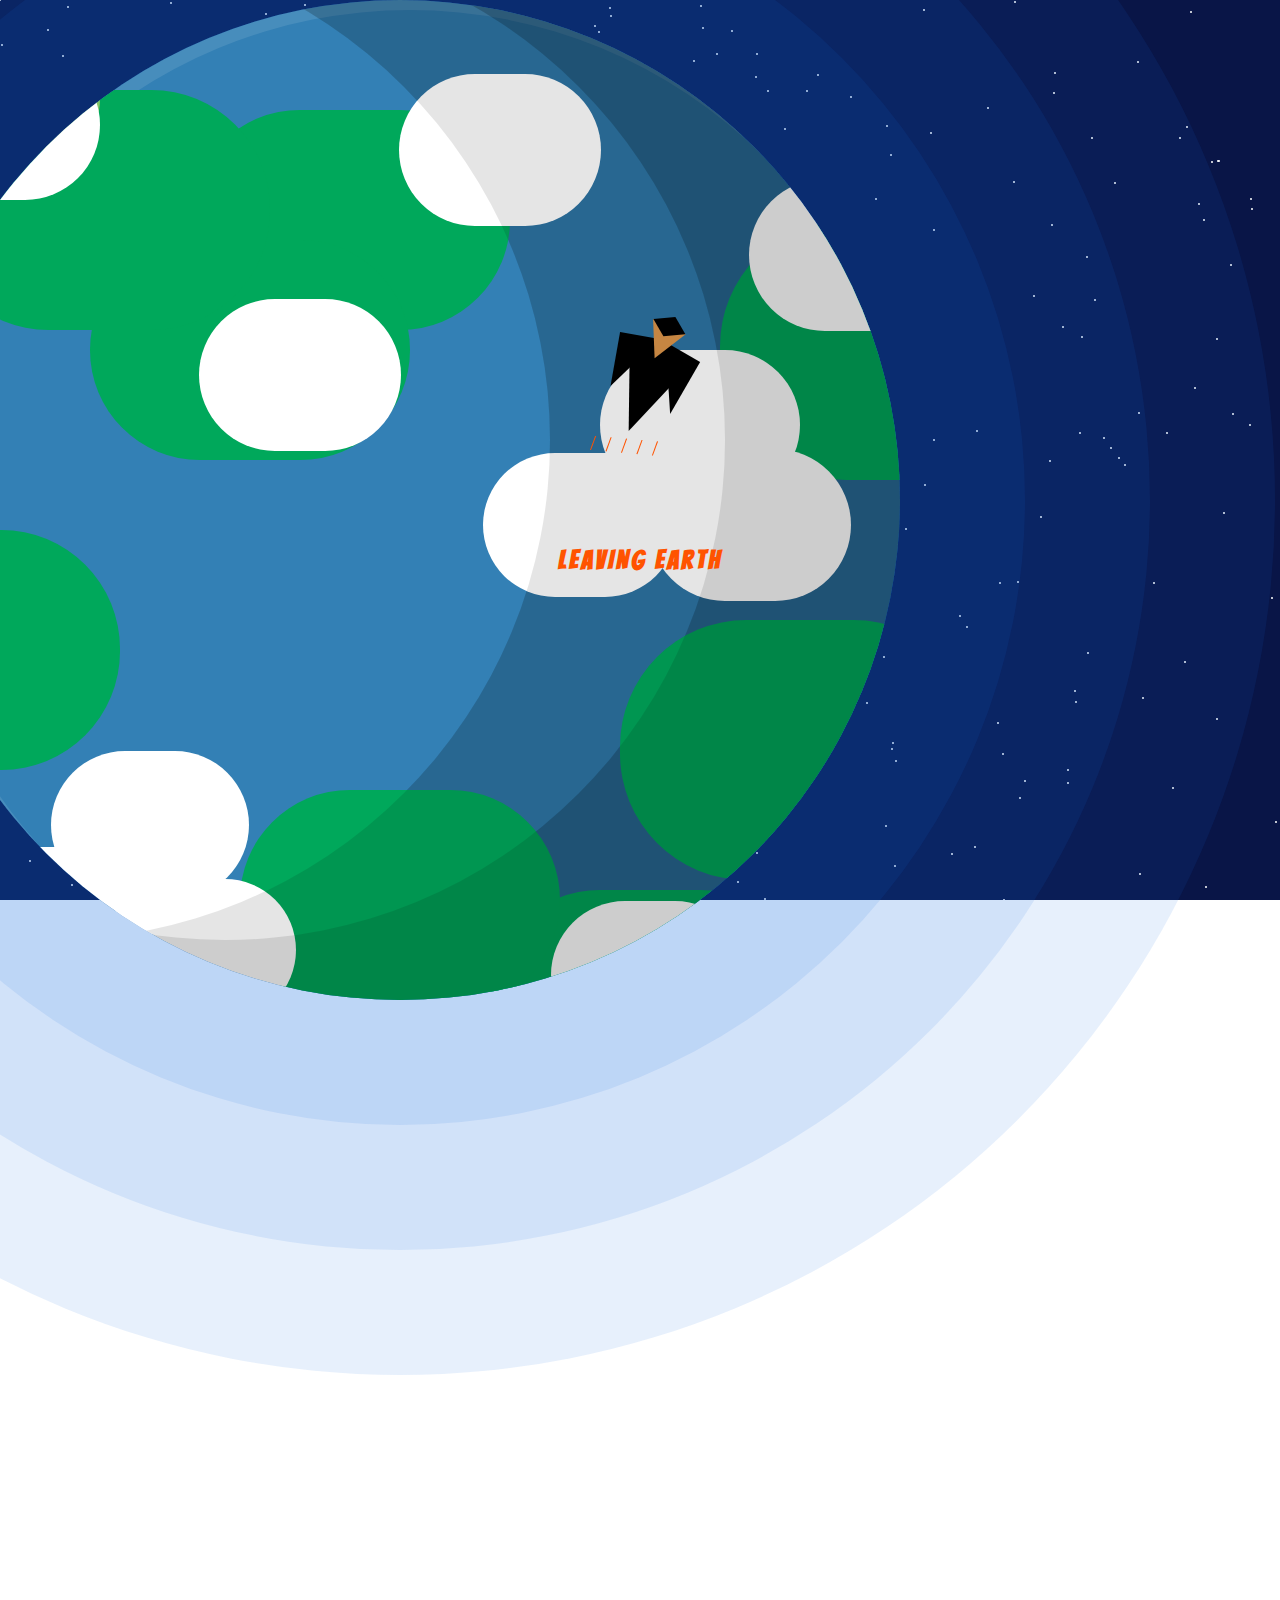
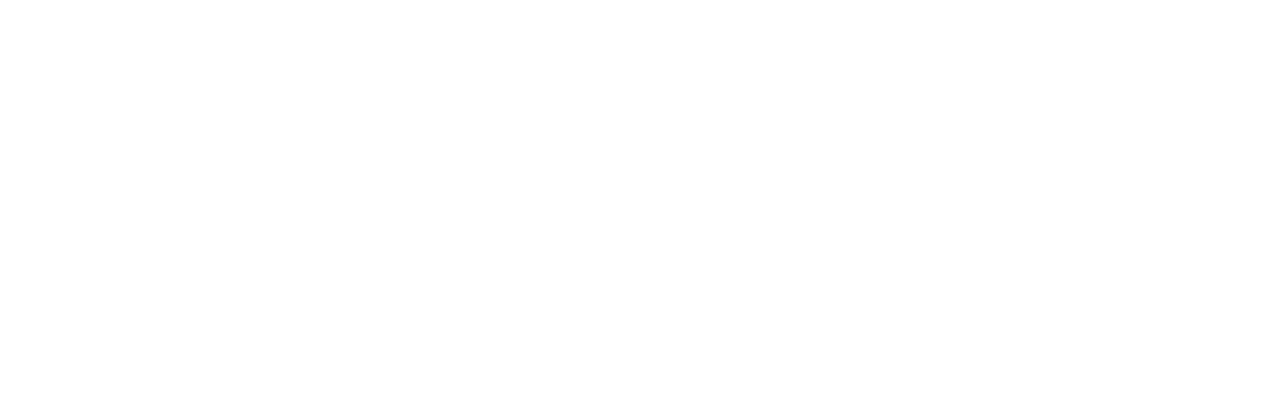
<file: markup.html>
<!DOCTYPE html>
<html>
    <head>
        <title>Your friendly neighbourhood geek, Aayush Khanna</title>
        <meta charset="utf-8">
        <meta http-equiv="X-UA-Compatible" content="IE=edge,chrome=1">
        <meta name="viewport" content="width=device-width, initial-scale=1">
        <link rel="stylesheet" type="text/css" href="./styles/loader-styles.css">
    </head>
    <body>
        <div class="loader">
            <div class="superhero">
                <div class="lines">
                    <div></div>
                    <div></div>
                    <div></div>
                    <div></div>
                    <div></div>
                </div>
                <div class="base">
                    <span></span>
                    <div class="head"></div>
                </div>
            </div>
            <div class="earth">
                <div class="earth-shadow"></div>
            </div>
            <div class="stars"></div>
            <div class="stars-2"></div>
            <h1></h1>
        </div>
    </body>
    <script src="./functionality/animation-scripts.js"></script>
</html>
</file>
<file: styles/loader-styles.css>
@import url(https://fonts.googleapis.com/css?family=Bangers);

body {
    overflow: hidden;
    margin: 0;
    padding: 0;
}

body .loader {
    background-color: rgb(9, 21, 71);
    width: 100vw;
    height: 100vh;
    margin: 0;
    padding: 0;
}

h1 {
    white-space: nowrap;
    position: absolute;
    font-family: 'Bangers';
    font-weight: 600;
    font-size: 26px;
    letter-spacing: 3px;
    text-transform: uppercase;
    z-index: 2;
    left: 50%;
    top: 60%;
    transform: translateX(-50%) translateY(-40%);
    color: #FF5300;
}

h1:before{
    content: 'Leaving Earth';
    font-size: 100%;
    animation-name: header;
    animation-duration: 20s;
    animation-delay: 2s;
    animation-fill-mode: forwards;
    animation-iteration-count: 1;
}

.superhero {
    position: absolute;
    top: 50%;
    margin-left: -50px;
    left: 50%;
    z-index: 2;
}

.vibrate {
    animation: vibrate 0.4s linear infinite;
}

.base span {
    position: absolute;
    height: 0;
    width: 0;
    border-right: 40px solid transparent;
    border-left: 0px solid transparent;
    border-top: 55px solid black;
    transform: rotate(10deg);
    right: -65px;
    top: -115px;
}

.base span:before {
    content: "";
    position: absolute;
    height: 0;
    width: 0;
    border-right: 0px solid transparent;
    border-left: 40px solid transparent;
    border-top: 60px solid black;
    transform: rotate(20deg);
    right: -75px;
    top: -48px;
}

.base span:after {
    content: "";
    position: absolute;
    height: 0;
    width: 0;
    border-right: 35px solid transparent;
    border-left: 35px solid transparent;
    border-top: 90px solid black;
    transform: rotate(12deg);
    right: -70px;
    top: -48px;
}

.lines {
    display: block;
    transform: rotate(-70deg) skewX(15deg);
}

.superhero > div.lines > div:nth-child(1),
.superhero > div.lines > div:nth-child(2),
.superhero > div.lines > div:nth-child(3),
.superhero > div.lines > div:nth-child(4),
.superhero > div.lines > div:nth-child(5) {
    width: 15px;
    height: 1px;
    top: 30px;
    background: #FF5300;
    position: absolute;
    animation: line1 .2s linear infinite;
}

.superhero > div.lines > div:nth-child(2) {
    top: 0px;
    animation: line2 .2s linear infinite;
    animation-delay: -1s;
}

.superhero > div.lines > div:nth-child(3) {
    top: 60px;
    animation: line3 .2s linear infinite;
    animation-delay: -0.5s;
}

.superhero > div.lines > div:nth-child(4) {
    top: 45px;
    animation: line4 .2s linear infinite;
    animation-delay: -0.75s;
}

.superhero > div.lines > div:nth-child(5) {
    top: 15px;
    animation: line5 .2s linear infinite;
    animation-delay: -0.25s;
}

.head {
    position: absolute;
    height: 0;
    width: 0;
    border-right: 18px solid transparent;
    border-left: 18px solid transparent;
    border-top: 35px solid #C68642;
    transform: rotate(25deg);
    right: -90px;
    top: -125px;
}
  
.head:after {
    content: "";
    position: absolute;
    height: 20px;
    width: 20px;
    background: black;
    transform: rotate(-55deg) skewY(25deg); 
    right: -10px;
    top: -45px;
}

.earth {
    position: absolute;
    overflow: hidden;
    margin-left: -100px;
    z-index: 1;
    height: 1000px;
    width: 1000px;
    background-color: #3380B5;
    border-radius: 50%;
    animation: earth 15s linear 1;
    animation-fill-mode: forwards;
    box-shadow: inset -175px -60px rgba(0,0,0,0.1), inset -350px -60px rgba(0,0,0,0.1), inset 10px 10px 0 0 rgba(255,255,255,0.1), 0 0 0 125px rgba(20, 106, 221, 0.1), 0 0 0 250px rgba(20, 106, 221, 0.1), 0 0 0 375px rgba(20, 106, 221, 0.1);
}


.earth:before {
    content: "";
    position: absolute;
    background: #85C567;
    height: 100px;
    width: 200px;
    left: 0;
    top: 50px;
    display: block;
    border-radius: 85px;
    animation: earthRotation linear 15s 1;
    animation-fill-mode: forwards;
    /* box-shadow: -50px 550px 0 70px #85C567, 100px 110px 0 70px #85C567, 400px 350px 0 60px #85C567, 350px 800px 0 60px #85C567, 400px 800px 0 60px #85C567, 800px 650px 0 80px #85C567, 900px 150px 0 80px #85C567, 1250px 0px 0 80px #85C567, 1200px 700px 0 80px #85C567; */
    box-shadow: -50px 550px 0 70px #00A85B, 100px 110px 0 70px #00A85B, 250px 250px 0 60px #00A85B, 350px 120px 0 60px #00A85B, 400px 800px 0 60px #00A85B, 650px 900px 0 60px #00A85B, 800px 650px 0 80px #00A85B, 900px 250px 0 80px #00A85B, 1250px 0px 0 80px #00A85B, 1250px 700px 0 80px #00A85B;
}

.earth .earth-shadow {
    height: 100%;
    width: 100%;
    border-radius: 50%;
    position: absolute;
    background-color: transparent;
    z-index: 4;
    box-shadow: inset -175px -60px rgba(0,0,0,0.1), inset -350px -60px rgba(0,0,0,0.1), 0 0 0 125px rgba(20, 106, 221, 0.1), 0 0 0 250px rgba(20, 106, 221, 0.1), 0 0 0 375px rgba(20, 106, 221, 0.1);
}
  
.earth:after {
    content: "";
    position: absolute;
    background: white;
    height: 150px;
    width: 200px;
    left: 0px;
    top: 50px;
    display: block;
    border-radius: 100px;
    animation: skyRotation linear 15s infinite;
    box-shadow: 50px 800px 0 3px #FFFFFF, 150px 700px 0 -1px #FFFFFF, 300px 250px 0 1px #FFFFFF, 200px 825px 0 -4px #FFFFFF, 580px 400px 0 -3px #FFFFFF, 650px 850px 0 -1px #FFFFFF, 750px 400px 0 1px #FFFFFF, 850px 130px 0 1px #FFFFFF, 700px 300px 0 0 #FFFFFF, 1000px 50px 0 3px #FFFFFF, 500px 25px 0 1px #FFFFFF, 950px 1000px 0 2px #FFFFFF, 1200px 700px 0 0 #FFFFFF, 1300px 750px 0 0 #FFFFFF, 1350px 850px 0 0 #FFFFFF;
}

.stars {
    height: 2px;
    width: 2px;
    border-radius: 50%;
    background-color: white;
    transform: translate(-50%, -50%);
    z-index: 0;
    box-shadow: 521px 1128px #FFF , 145px 349px #FFF , 1988px 444px #FFF , 959px 1742px #FFF , 475px 105px #FFF , 1319px 135px #FFF , 1843px 1951px #FFF , 350px 712px #FFF , 504px 565px #FFF , 576px 624px #FFF , 1377px 921px #FFF , 258px 1058px #FFF , 1314px 582px #FFF , 1545px 1518px #FFF , 998px 1048px #FFF , 1111px 448px #FFF , 1472px 626px #FFF , 53px 1181px #FFF , 22px 530px #FFF , 857px 1316px #FFF , 368px 535px #FFF , 255px 1476px #FFF , 1653px 1746px #FFF , 660px 1915px #FFF , 876px 199px #FFF , 85px 679px #FFF , 500px 696px #FFF , 48px 1081px #FFF , 1809px 1024px #FFF , 1706px 1467px #FFF , 1322px 1750px #FFF , 485px 77px #FFF , 465px 512px #FFF , 986px 1077px #FFF , 506px 404px #FFF , 197px 604px #FFF , 1000px 1803px #FFF , 1465px 511px #FFF , 1988px 43px #FFF , 646px 585px #FFF , 327px 822px #FFF , 488px 1714px #FFF , 407px 208px #FFF , 1004px 900px #FFF , 298px 466px #FFF , 1251px 199px #FFF , 490px 289px #FFF , 476px 1202px #FFF , 967px 627px #FFF , 17px 1441px #FFF , 770px 364px #FFF , 1180px 138px #FFF , 76px 1299px #FFF , 1381px 460px #FFF , 977px 431px #FFF , 1173px 788px #FFF , 430px 1447px #FFF , 1027px 1886px #FFF , 77px 774px #FFF , 771px 1322px #FFF , 1065px 1813px #FFF , 622px 1425px #FFF , 1344px 1548px #FFF , 229px 818px #FFF , 548px 1164px #FFF , 337px 1855px #FFF , 557px 1939px #FFF , 675px 925px #FFF , 1951px 1945px #FFF , 630px 380px #FFF , 544px 1016px #FFF , 1859px 11px #FFF , 1646px 1421px #FFF , 1080px 433px #FFF , 740px 1295px #FFF , 1414px 173px #FFF , 264px 822px #FFF , 501px 1758px #FFF , 1500px 772px #FFF , 939px 1346px #FFF , 504px 112px #FFF , 29px 1576px #FFF , 1025px 781px #FFF , 1343px 1157px #FFF , 1440px 99px #FFF , 1663px 1766px #FFF , 169px 1335px #FFF , 1388px 1808px #FFF , 372px 514px #FFF , 1475px 295px #FFF , 897px 1677px #FFF , 465px 490px #FFF , 1413px 771px #FFF , 682px 293px #FFF , 476px 717px #FFF , 732px 31px #FFF , 1823px 1445px #FFF , 1729px 625px #FFF , 1680px 1298px #FFF , 1168px 1567px #FFF , 1810px 1783px #FFF , 978px 1869px #FFF , 1201px 1382px #FFF , 715px 581px #FFF , 1053px 1623px #FFF , 895px 866px #FFF , 790px 1021px #FFF , 1932px 720px #FFF , 1882px 755px #FFF , 1962px 957px #FFF , 1140px 874px #FFF , 884px 657px #FFF , 737px 1333px #FFF , 1802px 162px #FFF , 1861px 12px #FFF , 680px 1675px #FFF , 751px 661px #FFF , 295px 429px #FFF , 1553px 25px #FFF , 1445px 461px #FFF , 216px 1986px #FFF , 159px 1785px #FFF , 1052px 225px #FFF , 1254px 1981px #FFF , 389px 63px #FFF , 1768px 1135px #FFF , 410px 257px #FFF , 998px 723px #FFF , 639px 1041px #FFF , 1436px 1843px #FFF , 1637px 1778px #FFF , 889px 1835px #FFF , 1768px 232px #FFF , 738px 264px #FFF , 659px 1222px #FFF , 1458px 128px #FFF , 500px 895px #FFF , 1286px 114px #FFF , 1960px 1375px #FFF , 696px 1835px #FFF , 960px 616px #FFF , 200px 1106px #FFF , 1702px 1434px #FFF , 1845px 743px #FFF , 1382px 1760px #FFF , 1876px 1324px #FFF , 250px 138px #FFF , 20px 1053px #FFF , 1070px 1053px #FFF , 316px 1546px #FFF , 1636px 1936px #FFF , 190px 771px #FFF , 1440px 798px #FFF , 625px 595px #FFF , 1087px 1041px #FFF , 1874px 1305px #FFF , 1138px 62px #FFF , 1140px 1537px #FFF , 714px 1932px #FFF , 304px 1168px #FFF , 773px 1421px #FFF , 1277px 1395px #FFF , 1412px 1104px #FFF , 1206px 1266px #FFF , 1385px 723px #FFF , 107px 1621px #FFF , 1303px 1915px #FFF , 501px 1674px #FFF , 1427px 554px #FFF , 1164px 1456px #FFF , 1975px 399px #FFF , 1817px 836px #FFF , 204px 1399px #FFF , 1972px 330px #FFF , 1408px 308px #FFF , 896px 761px #FFF , 1154px 583px #FFF , 107px 1601px #FFF , 602px 1520px #FFF , 1915px 1901px #FFF , 71px 152px #FFF , 599px 32px #FFF , 455px 1330px #FFF , 1368px 714px #FFF , 231px 1824px #FFF , 237px 1156px #FFF , 1875px 622px #FFF , 1534px 757px #FFF , 309px 238px #FFF , 1188px 1184px #FFF , 893px 743px #FFF , 415px 1467px #FFF , 143px 365px #FFF , 1720px 208px #FFF , 685px 1361px #FFF , 622px 910px #FFF , 604px 350px #FFF , 666px 397px #FFF , 1634px 1016px #FFF , 305px 509px #FFF , 1276px 822px #FFF , 1424px 613px #FFF , 1295px 1161px #FFF , 1835px 162px #FFF , 1566px 1256px #FFF , 891px 155px #FFF , 765px 899px #FFF , 1623px 277px #FFF , 1294px 1445px #FFF , 1375px 886px #FFF , 26px 526px #FFF , 1421px 290px #FFF , 746px 307px #FFF , 1617px 821px #FFF , 1072px 1659px #FFF , 595px 26px #FFF , 1376px 1814px #FFF , 1438px 511px #FFF , 213px 1919px #FFF , 126px 1877px #FFF , 1814px 482px #FFF , 1657px 1372px #FFF , 531px 774px #FFF , 82px 971px #FFF , 1846px 1591px #FFF , 516px 1403px #FFF , 1589px 1487px #FFF , 1707px 969px #FFF , 565px 722px #FFF , 102px 1449px #FFF , 1855px 1510px #FFF , 314px 1214px #FFF , 1552px 1967px #FFF , 952px 854px #FFF , 790px 1761px #FFF , 252px 1645px #FFF , 757px 1966px #FFF , 925px 485px #FFF , 1068px 770px #FFF , 554px 1571px #FFF , 574px 671px #FFF , 740px 173px #FFF , 438px 355px #FFF , 1235px 1757px #FFF , 803px 1055px #FFF , 937px 1310px #FFF , 1802px 1170px #FFF , 1641px 1684px #FFF , 177px 1765px #FFF , 440px 482px #FFF , 378px 413px #FFF , 528px 598px #FFF , 1393px 934px #FFF , 675px 1586px #FFF , 1957px 1043px #FFF , 90px 453px #FFF , 1817px 1251px #FFF , 515px 1362px #FFF , 1700px 77px #FFF , 592px 1541px #FFF , 1747px 1509px #FFF , 738px 547px #FFF , 968px 1414px #FFF , 350px 1112px #FFF , 764px 1644px #FFF , 611px 16px #FFF , 867px 703px #FFF , 1885px 891px #FFF , 624px 1148px #FFF , 571px 1477px #FFF , 343px 894px #FFF , 1688px 110px #FFF , 757px 853px #FFF , 310px 1893px #FFF , 1185px 1508px #FFF , 1791px 555px #FFF , 361px 1931px #FFF , 454px 46px #FFF , 309px 800px #FFF , 210px 1669px #FFF , 1546px 36px #FFF , 1041px 517px #FFF , 772px 809px #FFF , 1740px 664px #FFF , 1897px 370px #FFF , 1687px 1939px #FFF , 785px 129px #FFF , 224px 278px #FFF , 659px 1521px #FFF , 643px 534px #FFF , 232px 549px #FFF , 761px 300px #FFF , 1843px 1658px #FFF , 1446px 1855px #FFF , 1475px 369px #FFF , 530px 1425px #FFF , 1272px 598px #FFF , 1468px 1920px #FFF , 1785px 1906px #FFF , 1798px 1750px #FFF , 1095px 300px #FFF , 1512px 544px #FFF , 1799px 866px #FFF , 1054px 93px #FFF , 1296px 458px #FFF , 683px 434px #FFF , 20px 1018px #FFF , 1105px 1465px #FFF , 738px 759px #FFF , 1429px 823px #FFF , 1674px 1077px #FFF , 68px 7px #FFF , 1669px 1962px #FFF , 1014px 182px #FFF , 15px 202px #FFF , 1605px 927px #FFF , 1589px 539px #FFF , 823px 253px #FFF , 1010px 1692px #FFF , 258px 813px #FFF , 434px 1630px #FFF , 960px 1713px #FFF , 631px 1600px #FFF , 1763px 298px #FFF , 1015px 2px #FFF , 819px 987px #FFF , 1185px 662px #FFF , 640px 110px #FFF , 1599px 781px #FFF , 162px 147px #FFF , 1912px 69px #FFF , 1164px 1692px #FFF , 1445px 706px #FFF , 1604px 311px #FFF , 1373px 780px #FFF , 1930px 669px #FFF , 1880px 285px #FFF , 563px 182px #FFF , 1104px 438px #FFF , 1425px 1524px #FFF , 1271px 1915px #FFF , 1954px 870px #FFF , 265px 646px #FFF , 640px 1526px #FFF , 1622px 847px #FFF , 1522px 1328px #FFF , 377px 913px #FFF , 1766px 1433px #FFF , 1132px 1007px #FFF , 1310px 192px #FFF , 53px 1819px #FFF , 1357px 1356px #FFF , 1119px 458px #FFF , 111px 1348px #FFF , 158px 1991px #FFF , 1304px 197px #FFF , 1475px 1938px #FFF , 811px 440px #FFF , 103px 1572px #FFF , 412px 1856px #FFF , 757px 54px #FFF , 1221px 1952px #FFF , 887px 126px #FFF , 90px 1122px #FFF , 1609px 623px #FFF , 768px 91px #FFF , 63px 56px #FFF , 770px 190px #FFF , 975px 1633px #FFF , 1441px 1069px #FFF , 1561px 1323px #FFF , 1494px 401px #FFF , 1989px 1785px #FFF , 264px 1319px #FFF , 633px 1936px #FFF , 1668px 30px #FFF , 1119px 1562px #FFF , 858px 324px #FFF , 19px 1436px #FFF , 1452px 1818px #FFF , 937px 1492px #FFF , 511px 1268px #FFF , 329px 1750px #FFF , 1835px 1332px #FFF , 1274px 1917px #FFF , 1187px 127px #FFF , 462px 1038px #FFF , 1048px 1852px #FFF , 1610px 1873px #FFF , 1282px 1888px #FFF , 1676px 679px #FFF , 1167px 433px #FFF , 227px 1831px #FFF , 1765px 236px #FFF , 1696px 1710px #FFF , 1463px 767px #FFF , 1176px 1377px #FFF , 1149px 1817px #FFF , 683px 822px #FFF , 6px 689px #FFF , 133px 1523px #FFF , 1133px 1803px #FFF , 670px 1564px #FFF , 466px 95px #FFF , 61px 591px #FFF , 1676px 1135px #FFF , 755px 1485px #FFF , 758px 409px #FFF , 1515px 1947px #FFF , 215px 1554px #FFF , 567px 1766px #FFF , 1548px 779px #FFF , 790px 1163px #FFF , 523px 1227px #FFF , 698px 1959px #FFF , 1694px 415px #FFF , 1733px 1107px #FFF , 1769px 479px #FFF , 350px 1502px #FFF , 1548px 326px #FFF , 1860px 360px #FFF , 468px 1274px #FFF , 883px 1994px #FFF , 398px 1532px #FFF , 1884px 1897px #FFF , 30px 861px #FFF , 1393px 247px #FFF , 1103px 1693px #FFF , 373px 206px #FFF , 1233px 414px #FFF , 1517px 1225px #FFF , 1189px 1189px #FFF , 1372px 539px #FFF , 171px 3px #FFF , 1661px 957px #FFF , 1615px 617px #FFF , 439px 1214px #FFF , 860px 1817px #FFF , 774px 820px #FFF , 908px 1839px #FFF , 658px 853px #FFF , 1231px 265px #FFF , 1662px 65px #FFF , 1211px 1897px #FFF , 1984px 191px #FFF , 1606px 451px #FFF , 1913px 1007px #FFF , 172px 1596px #FFF , 1308px 1247px #FFF , 1966px 1815px #FFF , 1685px 722px #FFF , 1717px 112px #FFF , 364px 1131px #FFF , 1914px 1685px #FFF , 422px 489px #FFF , 1392px 967px #FFF , 534px 1952px #FFF , 1489px 1066px #FFF , 1170px 1262px #FFF , 498px 145px #FFF , 495px 164px #FFF , 314px 1704px #FFF , 1678px 366px #FFF , 620px 608px #FFF , 473px 198px #FFF , 701px 6px #FFF , 1551px 1972px #FFF , 736px 1188px #FFF , 1125px 465px #FFF , 1833px 1291px #FFF , 1235px 1922px #FFF , 82px 837px #FFF , 717px 54px #FFF , 1050px 461px #FFF , 1343px 40px #FFF , 1343px 637px #FFF , 118px 1576px #FFF , 402px 1552px #FFF , 1237px 1390px #FFF , 703px 28px #FFF , 1444px 1968px #FFF , 214px 1423px #FFF , 1884px 385px #FFF , 1307px 1456px #FFF , 251px 180px #FFF , 830px 252px #FFF , 606px 548px #FFF , 1206px 887px #FFF , 1572px 992px #FFF , 1436px 1241px #FFF , 437px 1402px #FFF , 1578px 1171px #FFF , 450px 668px #FFF , 288px 985px #FFF , 1845px 461px #FFF , 766px 1191px #FFF , 1742px 1516px #FFF , 59px 601px #FFF , 1591px 1956px #FFF , 1818px 540px #FFF , 388px 1481px #FFF , 1399px 1450px #FFF , 244px 1348px #FFF , 1878px 1218px #FFF , 286px 1953px #FFF , 1446px 1599px #FFF , 352px 746px #FFF , 1143px 698px #FFF , 1763px 486px #FFF , 48px 30px #FFF , 1880px 1465px #FFF , 804px 967px #FFF , 312px 483px #FFF , 142px 1916px #FFF , 287px 496px #FFF , 715px 342px #FFF , 1441px 1455px #FFF , 710px 603px #FFF , 1393px 1593px #FFF , 72px 885px #FFF , 1618px 35px #FFF , 1846px 296px #FFF , 499px 96px #FFF , 1630px 1811px #FFF , 279px 1675px #FFF , 305px 1467px #FFF , 589px 1892px #FFF , 266px 14px #FFF , 268px 1012px #FFF , 1106px 1907px #FFF , 1199px 204px #FFF , 343px 1257px #FFF , 1043px 930px #FFF , 1976px 1699px #FFF , 1632px 1799px #FFF , 345px 1293px #FFF , 1899px 642px #FFF , 866px 1468px #FFF , 934px 440px #FFF , 582px 639px #FFF , 1685px 1748px #FFF , 1944px 1956px #FFF , 1765px 881px #FFF , 1378px 1289px #FFF , 1051px 1480px #FFF , 164px 430px #FFF , 124px 980px #FFF , 659px 799px #FFF , 207px 1409px #FFF , 1050px 1618px #FFF , 1636px 368px #FFF , 1398px 21px #FFF , 1663px 1026px #FFF , 19px 1089px #FFF , 1016px 1293px #FFF , 352px 976px #FFF , 277px 849px #FFF , 1897px 833px #FFF , 183px 1198px #FFF , 1455px 1228px #FFF , 1217px 719px #FFF , 1453px 52px #FFF , 1960px 1536px #FFF , 1193px 1023px #FFF , 160px 189px #FFF , 747px 1563px #FFF , 277px 497px #FFF , 946px 1019px #FFF , 1439px 215px #FFF , 190px 1884px #FFF , 1320px 1738px #FFF , 573px 868px #FFF , 897px 544px #FFF , 380px 237px #FFF , 417px 430px #FFF , 1757px 1600px #FFF , 1735px 990px #FFF , 1980px 653px #FFF , 326px 229px #FFF , 1702px 1652px #FFF , 1068px 1626px #FFF , 574px 621px #FFF , 621px 524px #FFF , 1018px 582px #FFF , 1923px 926px #FFF , 458px 533px #FFF , 1055px 1369px #FFF , 21px 1836px #FFF , 988px 108px #FFF , 1756px 665px #FFF , 1070px 1541px #FFF , 1115px 183px #FFF , 771px 1016px #FFF , 694px 61px #FFF , 1743px 1536px #FFF , 1228px 1379px #FFF , 596px 849px #FFF , 633px 1456px #FFF , 1304px 1077px #FFF , 1830px 429px #FFF , 554px 346px #FFF , 1647px 158px #FFF , 1264px 1216px #FFF , 222px 155px #FFF , 776px 477px #FFF , 1520px 1189px #FFF , 418px 1653px #FFF , 851px 97px #FFF , 1733px 1852px #FFF , 668px 330px #FFF , 1489px 159px #FFF , 1157px 1431px #FFF , 1822px 1270px #FFF , 825px 424px #FFF , 1886px 795px #FFF , 1632px 51px #FFF , 671px 1699px #FFF , 8px 1531px #FFF , 1034px 1952px #FFF , 1996px 164px #FFF , 1780px 1096px #FFF , 1097px 1284px #FFF , 1841px 1635px #FFF , 369px 105px #FFF , 1487px 1167px #FFF , 1218px 161px #FFF , 464px 1493px #FFF , 347px 620px #FFF , 475px 1859px #FFF , 729px 628px #FFF , 1932px 1154px #FFF , 683px 1994px #FFF , 176px 828px #FFF , 1212px 162px #FFF , 369px 1219px #FFF , 1917px 815px #FFF , 1786px 769px #FFF , 25px 772px #FFF , 1324px 1691px #FFF , 154px 1324px #FFF , 1090px 1888px #FFF , 231px 1414px #FFF , 939px 1640px #FFF , 2px 45px #FFF , 1376px 1828px #FFF , 1703px 1551px #FFF , 1977px 850px #FFF , 773px 1712px #FFF , 1175px 1330px #FFF , 1291px 407px #FFF , 999px 1714px #FFF , 105px 1589px #FFF , 892px 749px #FFF , 589px 1165px #FFF , 807px 91px #FFF , 857px 1746px #FFF , 1380px 786px #FFF , 1187px 1529px #FFF , 311px 1498px #FFF , 818px 75px #FFF , 1676px 1032px #FFF , 1915px 932px #FFF , 142px 349px #FFF , 1938px 825px #FFF , 974px 1273px #FFF , 1195px 388px #FFF , 756px 77px #FFF , 1023px 1539px #FFF , 1616px 1105px #FFF , 591px 97px #FFF , 597px 1830px #FFF , 924px 10px #FFF , 1575px 613px #FFF , 715px 1154px #FFF , 1943px 599px #FFF , 1678px 732px #FFF , 1000px 1651px #FFF , 422px 927px #FFF , 1483px 1772px #FFF , 490px 1067px #FFF , 1758px 26px #FFF , 909px 1347px #FFF , 347px 1216px #FFF , 568px 118px #FFF , 1224px 513px #FFF , 275px 1287px #FFF , 538px 377px #FFF , 560px 1267px #FFF , 1832px 856px #FFF , 1411px 1292px #FFF , 1357px 655px #FFF , 1833px 1900px #FFF , 664px 1395px #FFF , 170px 1544px #FFF , 1740px 435px #FFF , 510px 1260px #FFF , 744px 441px #FFF , 1829px 1570px #FFF , 264px 1278px #FFF , 928px 992px #FFF;
    animation: animStarOne 20s linear 1;
    animation-fill-mode: forwards;
}

.stars:after {
    content: " ";
    top: 2000px;
    position: absolute;
    height: 2px;
    width: 2px;
    border-radius: 50%;
    background-color: white;
    transform: translate(-50%, -50%);
    z-index: 0;
    box-shadow: 521px 1128px #FFF , 145px 349px #FFF , 1988px 444px #FFF , 959px 1742px #FFF , 475px 105px #FFF , 1319px 135px #FFF , 1843px 1951px #FFF , 350px 712px #FFF , 504px 565px #FFF , 576px 624px #FFF , 1377px 921px #FFF , 258px 1058px #FFF , 1314px 582px #FFF , 1545px 1518px #FFF , 998px 1048px #FFF , 1111px 448px #FFF , 1472px 626px #FFF , 53px 1181px #FFF , 22px 530px #FFF , 857px 1316px #FFF , 368px 535px #FFF , 255px 1476px #FFF , 1653px 1746px #FFF , 660px 1915px #FFF , 876px 199px #FFF , 85px 679px #FFF , 500px 696px #FFF , 48px 1081px #FFF , 1809px 1024px #FFF , 1706px 1467px #FFF , 1322px 1750px #FFF , 485px 77px #FFF , 465px 512px #FFF , 986px 1077px #FFF , 506px 404px #FFF , 197px 604px #FFF , 1000px 1803px #FFF , 1465px 511px #FFF , 1988px 43px #FFF , 646px 585px #FFF , 327px 822px #FFF , 488px 1714px #FFF , 407px 208px #FFF , 1004px 900px #FFF , 298px 466px #FFF , 1251px 199px #FFF , 490px 289px #FFF , 476px 1202px #FFF , 967px 627px #FFF , 17px 1441px #FFF , 770px 364px #FFF , 1180px 138px #FFF , 76px 1299px #FFF , 1381px 460px #FFF , 977px 431px #FFF , 1173px 788px #FFF , 430px 1447px #FFF , 1027px 1886px #FFF , 77px 774px #FFF , 771px 1322px #FFF , 1065px 1813px #FFF , 622px 1425px #FFF , 1344px 1548px #FFF , 229px 818px #FFF , 548px 1164px #FFF , 337px 1855px #FFF , 557px 1939px #FFF , 675px 925px #FFF , 1951px 1945px #FFF , 630px 380px #FFF , 544px 1016px #FFF , 1859px 11px #FFF , 1646px 1421px #FFF , 1080px 433px #FFF , 740px 1295px #FFF , 1414px 173px #FFF , 264px 822px #FFF , 501px 1758px #FFF , 1500px 772px #FFF , 939px 1346px #FFF , 504px 112px #FFF , 29px 1576px #FFF , 1025px 781px #FFF , 1343px 1157px #FFF , 1440px 99px #FFF , 1663px 1766px #FFF , 169px 1335px #FFF , 1388px 1808px #FFF , 372px 514px #FFF , 1475px 295px #FFF , 897px 1677px #FFF , 465px 490px #FFF , 1413px 771px #FFF , 682px 293px #FFF , 476px 717px #FFF , 732px 31px #FFF , 1823px 1445px #FFF , 1729px 625px #FFF , 1680px 1298px #FFF , 1168px 1567px #FFF , 1810px 1783px #FFF , 978px 1869px #FFF , 1201px 1382px #FFF , 715px 581px #FFF , 1053px 1623px #FFF , 895px 866px #FFF , 790px 1021px #FFF , 1932px 720px #FFF , 1882px 755px #FFF , 1962px 957px #FFF , 1140px 874px #FFF , 884px 657px #FFF , 737px 1333px #FFF , 1802px 162px #FFF , 1861px 12px #FFF , 680px 1675px #FFF , 751px 661px #FFF , 295px 429px #FFF , 1553px 25px #FFF , 1445px 461px #FFF , 216px 1986px #FFF , 159px 1785px #FFF , 1052px 225px #FFF , 1254px 1981px #FFF , 389px 63px #FFF , 1768px 1135px #FFF , 410px 257px #FFF , 998px 723px #FFF , 639px 1041px #FFF , 1436px 1843px #FFF , 1637px 1778px #FFF , 889px 1835px #FFF , 1768px 232px #FFF , 738px 264px #FFF , 659px 1222px #FFF , 1458px 128px #FFF , 500px 895px #FFF , 1286px 114px #FFF , 1960px 1375px #FFF , 696px 1835px #FFF , 960px 616px #FFF , 200px 1106px #FFF , 1702px 1434px #FFF , 1845px 743px #FFF , 1382px 1760px #FFF , 1876px 1324px #FFF , 250px 138px #FFF , 20px 1053px #FFF , 1070px 1053px #FFF , 316px 1546px #FFF , 1636px 1936px #FFF , 190px 771px #FFF , 1440px 798px #FFF , 625px 595px #FFF , 1087px 1041px #FFF , 1874px 1305px #FFF , 1138px 62px #FFF , 1140px 1537px #FFF , 714px 1932px #FFF , 304px 1168px #FFF , 773px 1421px #FFF , 1277px 1395px #FFF , 1412px 1104px #FFF , 1206px 1266px #FFF , 1385px 723px #FFF , 107px 1621px #FFF , 1303px 1915px #FFF , 501px 1674px #FFF , 1427px 554px #FFF , 1164px 1456px #FFF , 1975px 399px #FFF , 1817px 836px #FFF , 204px 1399px #FFF , 1972px 330px #FFF , 1408px 308px #FFF , 896px 761px #FFF , 1154px 583px #FFF , 107px 1601px #FFF , 602px 1520px #FFF , 1915px 1901px #FFF , 71px 152px #FFF , 599px 32px #FFF , 455px 1330px #FFF , 1368px 714px #FFF , 231px 1824px #FFF , 237px 1156px #FFF , 1875px 622px #FFF , 1534px 757px #FFF , 309px 238px #FFF , 1188px 1184px #FFF , 893px 743px #FFF , 415px 1467px #FFF , 143px 365px #FFF , 1720px 208px #FFF , 685px 1361px #FFF , 622px 910px #FFF , 604px 350px #FFF , 666px 397px #FFF , 1634px 1016px #FFF , 305px 509px #FFF , 1276px 822px #FFF , 1424px 613px #FFF , 1295px 1161px #FFF , 1835px 162px #FFF , 1566px 1256px #FFF , 891px 155px #FFF , 765px 899px #FFF , 1623px 277px #FFF , 1294px 1445px #FFF , 1375px 886px #FFF , 26px 526px #FFF , 1421px 290px #FFF , 746px 307px #FFF , 1617px 821px #FFF , 1072px 1659px #FFF , 595px 26px #FFF , 1376px 1814px #FFF , 1438px 511px #FFF , 213px 1919px #FFF , 126px 1877px #FFF , 1814px 482px #FFF , 1657px 1372px #FFF , 531px 774px #FFF , 82px 971px #FFF , 1846px 1591px #FFF , 516px 1403px #FFF , 1589px 1487px #FFF , 1707px 969px #FFF , 565px 722px #FFF , 102px 1449px #FFF , 1855px 1510px #FFF , 314px 1214px #FFF , 1552px 1967px #FFF , 952px 854px #FFF , 790px 1761px #FFF , 252px 1645px #FFF , 757px 1966px #FFF , 925px 485px #FFF , 1068px 770px #FFF , 554px 1571px #FFF , 574px 671px #FFF , 740px 173px #FFF , 438px 355px #FFF , 1235px 1757px #FFF , 803px 1055px #FFF , 937px 1310px #FFF , 1802px 1170px #FFF , 1641px 1684px #FFF , 177px 1765px #FFF , 440px 482px #FFF , 378px 413px #FFF , 528px 598px #FFF , 1393px 934px #FFF , 675px 1586px #FFF , 1957px 1043px #FFF , 90px 453px #FFF , 1817px 1251px #FFF , 515px 1362px #FFF , 1700px 77px #FFF , 592px 1541px #FFF , 1747px 1509px #FFF , 738px 547px #FFF , 968px 1414px #FFF , 350px 1112px #FFF , 764px 1644px #FFF , 611px 16px #FFF , 867px 703px #FFF , 1885px 891px #FFF , 624px 1148px #FFF , 571px 1477px #FFF , 343px 894px #FFF , 1688px 110px #FFF , 757px 853px #FFF , 310px 1893px #FFF , 1185px 1508px #FFF , 1791px 555px #FFF , 361px 1931px #FFF , 454px 46px #FFF , 309px 800px #FFF , 210px 1669px #FFF , 1546px 36px #FFF , 1041px 517px #FFF , 772px 809px #FFF , 1740px 664px #FFF , 1897px 370px #FFF , 1687px 1939px #FFF , 785px 129px #FFF , 224px 278px #FFF , 659px 1521px #FFF , 643px 534px #FFF , 232px 549px #FFF , 761px 300px #FFF , 1843px 1658px #FFF , 1446px 1855px #FFF , 1475px 369px #FFF , 530px 1425px #FFF , 1272px 598px #FFF , 1468px 1920px #FFF , 1785px 1906px #FFF , 1798px 1750px #FFF , 1095px 300px #FFF , 1512px 544px #FFF , 1799px 866px #FFF , 1054px 93px #FFF , 1296px 458px #FFF , 683px 434px #FFF , 20px 1018px #FFF , 1105px 1465px #FFF , 738px 759px #FFF , 1429px 823px #FFF , 1674px 1077px #FFF , 68px 7px #FFF , 1669px 1962px #FFF , 1014px 182px #FFF , 15px 202px #FFF , 1605px 927px #FFF , 1589px 539px #FFF , 823px 253px #FFF , 1010px 1692px #FFF , 258px 813px #FFF , 434px 1630px #FFF , 960px 1713px #FFF , 631px 1600px #FFF , 1763px 298px #FFF , 1015px 2px #FFF , 819px 987px #FFF , 1185px 662px #FFF , 640px 110px #FFF , 1599px 781px #FFF , 162px 147px #FFF , 1912px 69px #FFF , 1164px 1692px #FFF , 1445px 706px #FFF , 1604px 311px #FFF , 1373px 780px #FFF , 1930px 669px #FFF , 1880px 285px #FFF , 563px 182px #FFF , 1104px 438px #FFF , 1425px 1524px #FFF , 1271px 1915px #FFF , 1954px 870px #FFF , 265px 646px #FFF , 640px 1526px #FFF , 1622px 847px #FFF , 1522px 1328px #FFF , 377px 913px #FFF , 1766px 1433px #FFF , 1132px 1007px #FFF , 1310px 192px #FFF , 53px 1819px #FFF , 1357px 1356px #FFF , 1119px 458px #FFF , 111px 1348px #FFF , 158px 1991px #FFF , 1304px 197px #FFF , 1475px 1938px #FFF , 811px 440px #FFF , 103px 1572px #FFF , 412px 1856px #FFF , 757px 54px #FFF , 1221px 1952px #FFF , 887px 126px #FFF , 90px 1122px #FFF , 1609px 623px #FFF , 768px 91px #FFF , 63px 56px #FFF , 770px 190px #FFF , 975px 1633px #FFF , 1441px 1069px #FFF , 1561px 1323px #FFF , 1494px 401px #FFF , 1989px 1785px #FFF , 264px 1319px #FFF , 633px 1936px #FFF , 1668px 30px #FFF , 1119px 1562px #FFF , 858px 324px #FFF , 19px 1436px #FFF , 1452px 1818px #FFF , 937px 1492px #FFF , 511px 1268px #FFF , 329px 1750px #FFF , 1835px 1332px #FFF , 1274px 1917px #FFF , 1187px 127px #FFF , 462px 1038px #FFF , 1048px 1852px #FFF , 1610px 1873px #FFF , 1282px 1888px #FFF , 1676px 679px #FFF , 1167px 433px #FFF , 227px 1831px #FFF , 1765px 236px #FFF , 1696px 1710px #FFF , 1463px 767px #FFF , 1176px 1377px #FFF , 1149px 1817px #FFF , 683px 822px #FFF , 6px 689px #FFF , 133px 1523px #FFF , 1133px 1803px #FFF , 670px 1564px #FFF , 466px 95px #FFF , 61px 591px #FFF , 1676px 1135px #FFF , 755px 1485px #FFF , 758px 409px #FFF , 1515px 1947px #FFF , 215px 1554px #FFF , 567px 1766px #FFF , 1548px 779px #FFF , 790px 1163px #FFF , 523px 1227px #FFF , 698px 1959px #FFF , 1694px 415px #FFF , 1733px 1107px #FFF , 1769px 479px #FFF , 350px 1502px #FFF , 1548px 326px #FFF , 1860px 360px #FFF , 468px 1274px #FFF , 883px 1994px #FFF , 398px 1532px #FFF , 1884px 1897px #FFF , 30px 861px #FFF , 1393px 247px #FFF , 1103px 1693px #FFF , 373px 206px #FFF , 1233px 414px #FFF , 1517px 1225px #FFF , 1189px 1189px #FFF , 1372px 539px #FFF , 171px 3px #FFF , 1661px 957px #FFF , 1615px 617px #FFF , 439px 1214px #FFF , 860px 1817px #FFF , 774px 820px #FFF , 908px 1839px #FFF , 658px 853px #FFF , 1231px 265px #FFF , 1662px 65px #FFF , 1211px 1897px #FFF , 1984px 191px #FFF , 1606px 451px #FFF , 1913px 1007px #FFF , 172px 1596px #FFF , 1308px 1247px #FFF , 1966px 1815px #FFF , 1685px 722px #FFF , 1717px 112px #FFF , 364px 1131px #FFF , 1914px 1685px #FFF , 422px 489px #FFF , 1392px 967px #FFF , 534px 1952px #FFF , 1489px 1066px #FFF , 1170px 1262px #FFF , 498px 145px #FFF , 495px 164px #FFF , 314px 1704px #FFF , 1678px 366px #FFF , 620px 608px #FFF , 473px 198px #FFF , 701px 6px #FFF , 1551px 1972px #FFF , 736px 1188px #FFF , 1125px 465px #FFF , 1833px 1291px #FFF , 1235px 1922px #FFF , 82px 837px #FFF , 717px 54px #FFF , 1050px 461px #FFF , 1343px 40px #FFF , 1343px 637px #FFF , 118px 1576px #FFF , 402px 1552px #FFF , 1237px 1390px #FFF , 703px 28px #FFF , 1444px 1968px #FFF , 214px 1423px #FFF , 1884px 385px #FFF , 1307px 1456px #FFF , 251px 180px #FFF , 830px 252px #FFF , 606px 548px #FFF , 1206px 887px #FFF , 1572px 992px #FFF , 1436px 1241px #FFF , 437px 1402px #FFF , 1578px 1171px #FFF , 450px 668px #FFF , 288px 985px #FFF , 1845px 461px #FFF , 766px 1191px #FFF , 1742px 1516px #FFF , 59px 601px #FFF , 1591px 1956px #FFF , 1818px 540px #FFF , 388px 1481px #FFF , 1399px 1450px #FFF , 244px 1348px #FFF , 1878px 1218px #FFF , 286px 1953px #FFF , 1446px 1599px #FFF , 352px 746px #FFF , 1143px 698px #FFF , 1763px 486px #FFF , 48px 30px #FFF , 1880px 1465px #FFF , 804px 967px #FFF , 312px 483px #FFF , 142px 1916px #FFF , 287px 496px #FFF , 715px 342px #FFF , 1441px 1455px #FFF , 710px 603px #FFF , 1393px 1593px #FFF , 72px 885px #FFF , 1618px 35px #FFF , 1846px 296px #FFF , 499px 96px #FFF , 1630px 1811px #FFF , 279px 1675px #FFF , 305px 1467px #FFF , 589px 1892px #FFF , 266px 14px #FFF , 268px 1012px #FFF , 1106px 1907px #FFF , 1199px 204px #FFF , 343px 1257px #FFF , 1043px 930px #FFF , 1976px 1699px #FFF , 1632px 1799px #FFF , 345px 1293px #FFF , 1899px 642px #FFF , 866px 1468px #FFF , 934px 440px #FFF , 582px 639px #FFF , 1685px 1748px #FFF , 1944px 1956px #FFF , 1765px 881px #FFF , 1378px 1289px #FFF , 1051px 1480px #FFF , 164px 430px #FFF , 124px 980px #FFF , 659px 799px #FFF , 207px 1409px #FFF , 1050px 1618px #FFF , 1636px 368px #FFF , 1398px 21px #FFF , 1663px 1026px #FFF , 19px 1089px #FFF , 1016px 1293px #FFF , 352px 976px #FFF , 277px 849px #FFF , 1897px 833px #FFF , 183px 1198px #FFF , 1455px 1228px #FFF , 1217px 719px #FFF , 1453px 52px #FFF , 1960px 1536px #FFF , 1193px 1023px #FFF , 160px 189px #FFF , 747px 1563px #FFF , 277px 497px #FFF , 946px 1019px #FFF , 1439px 215px #FFF , 190px 1884px #FFF , 1320px 1738px #FFF , 573px 868px #FFF , 897px 544px #FFF , 380px 237px #FFF , 417px 430px #FFF , 1757px 1600px #FFF , 1735px 990px #FFF , 1980px 653px #FFF , 326px 229px #FFF , 1702px 1652px #FFF , 1068px 1626px #FFF , 574px 621px #FFF , 621px 524px #FFF , 1018px 582px #FFF , 1923px 926px #FFF , 458px 533px #FFF , 1055px 1369px #FFF , 21px 1836px #FFF , 988px 108px #FFF , 1756px 665px #FFF , 1070px 1541px #FFF , 1115px 183px #FFF , 771px 1016px #FFF , 694px 61px #FFF , 1743px 1536px #FFF , 1228px 1379px #FFF , 596px 849px #FFF , 633px 1456px #FFF , 1304px 1077px #FFF , 1830px 429px #FFF , 554px 346px #FFF , 1647px 158px #FFF , 1264px 1216px #FFF , 222px 155px #FFF , 776px 477px #FFF , 1520px 1189px #FFF , 418px 1653px #FFF , 851px 97px #FFF , 1733px 1852px #FFF , 668px 330px #FFF , 1489px 159px #FFF , 1157px 1431px #FFF , 1822px 1270px #FFF , 825px 424px #FFF , 1886px 795px #FFF , 1632px 51px #FFF , 671px 1699px #FFF , 8px 1531px #FFF , 1034px 1952px #FFF , 1996px 164px #FFF , 1780px 1096px #FFF , 1097px 1284px #FFF , 1841px 1635px #FFF , 369px 105px #FFF , 1487px 1167px #FFF , 1218px 161px #FFF , 464px 1493px #FFF , 347px 620px #FFF , 475px 1859px #FFF , 729px 628px #FFF , 1932px 1154px #FFF , 683px 1994px #FFF , 176px 828px #FFF , 1212px 162px #FFF , 369px 1219px #FFF , 1917px 815px #FFF , 1786px 769px #FFF , 25px 772px #FFF , 1324px 1691px #FFF , 154px 1324px #FFF , 1090px 1888px #FFF , 231px 1414px #FFF , 939px 1640px #FFF , 2px 45px #FFF , 1376px 1828px #FFF , 1703px 1551px #FFF , 1977px 850px #FFF , 773px 1712px #FFF , 1175px 1330px #FFF , 1291px 407px #FFF , 999px 1714px #FFF , 105px 1589px #FFF , 892px 749px #FFF , 589px 1165px #FFF , 807px 91px #FFF , 857px 1746px #FFF , 1380px 786px #FFF , 1187px 1529px #FFF , 311px 1498px #FFF , 818px 75px #FFF , 1676px 1032px #FFF , 1915px 932px #FFF , 142px 349px #FFF , 1938px 825px #FFF , 974px 1273px #FFF , 1195px 388px #FFF , 756px 77px #FFF , 1023px 1539px #FFF , 1616px 1105px #FFF , 591px 97px #FFF , 597px 1830px #FFF , 924px 10px #FFF , 1575px 613px #FFF , 715px 1154px #FFF , 1943px 599px #FFF , 1678px 732px #FFF , 1000px 1651px #FFF , 422px 927px #FFF , 1483px 1772px #FFF , 490px 1067px #FFF , 1758px 26px #FFF , 909px 1347px #FFF , 347px 1216px #FFF , 568px 118px #FFF , 1224px 513px #FFF , 275px 1287px #FFF , 538px 377px #FFF , 560px 1267px #FFF , 1832px 856px #FFF , 1411px 1292px #FFF , 1357px 655px #FFF , 1833px 1900px #FFF , 664px 1395px #FFF , 170px 1544px #FFF , 1740px 435px #FFF , 510px 1260px #FFF , 744px 441px #FFF , 1829px 1570px #FFF , 264px 1278px #FFF , 928px 992px #FFF;
}

.stars-2 {
    width: 2px;
    height: 2px;
    border-radius: 50%;
    background: transparent;
    box-shadow: 118px 809px #FFF , 630px 263px #FFF , 1361px 146px #FFF , 1667px 1526px #FFF , 1091px 135px #FFF , 1054px 70px #FFF , 1789px 469px #FFF , 712px 853px #FFF , 1086px 254px #FFF , 1251px 206px #FFF , 1440px 456px #FFF , 1207px 1245px #FFF , 563px 804px #FFF , 116px 180px #FFF , 1003px 1660px #FFF , 1611px 1311px #FFF , 1502px 1422px #FFF , 1591px 943px #FFF , 1564px 502px #FFF , 1994px 1984px #FFF , 550px 455px #FFF , 1003px 1567px #FFF , 491px 797px #FFF , 1758px 1209px #FFF , 600px 966px #FFF , 482px 1355px #FFF , 1867px 672px #FFF , 1232px 1185px #FFF , 413px 1508px #FFF , 1946px 248px #FFF , 968px 1918px #FFF , 1373px 1463px #FFF , 1801px 1629px #FFF , 933px 227px #FFF , 475px 1034px #FFF , 62px 455px #FFF , 952px 1960px #FFF , 1981px 32px #FFF , 1875px 69px #FFF , 1733px 632px #FFF , 1190px 9px #FFF , 1640px 1683px #FFF , 569px 153px #FFF , 758px 278px #FFF , 1998px 656px #FFF , 1957px 1383px #FFF , 1075px 1127px #FFF , 134px 897px #FFF , 210px 1725px #FFF , 827px 1448px #FFF , 1075px 699px #FFF , 199px 144px #FFF , 544px 1127px #FFF , 690px 1407px #FFF , 501px 1062px #FFF , 550px 711px #FFF , 573px 804px #FFF , 1559px 1597px #FFF , 1119px 1754px #FFF , 665px 781px #FFF , 1497px 1232px #FFF , 1649px 54px #FFF , 885px 823px #FFF , 1750px 1005px #FFF , 1902px 661px #FFF , 1315px 1824px #FFF , 761px 729px #FFF , 781px 1774px #FFF , 548px 213px #FFF , 1491px 497px #FFF , 436px 1423px #FFF , 776px 1830px #FFF , 1087px 650px #FFF , 1591px 1930px #FFF , 293px 578px #FFF , 974px 844px #FFF , 1001px 1350px #FFF , 691px 584px #FFF , 1549px 1078px #FFF , 1444px 929px #FFF , 1225px 1889px #FFF , 1588px 1336px #FFF , 635px 160px #FFF , 197px 1532px #FFF , 1050px 1969px #FFF , 304px 958px #FFF , 654px 1658px #FFF , 164px 444px #FFF , 821px 287px #FFF , 1364px 403px #FFF , 679px 213px #FFF , 379px 992px #FFF , 1979px 1032px #FFF , 1081px 334px #FFF , 1995px 1684px #FFF , 1625px 1279px #FFF , 737px 879px #FFF , 1823px 1694px #FFF , 608px 1667px #FFF , 836px 966px #FFF , 1197px 1744px #FFF , 198px 798px #FFF , 773px 1176px #FFF , 1673px 1264px #FFF , 1820px 1144px #FFF , 1834px 1304px #FFF , 1095px 1435px #FFF , 561px 599px #FFF , 37px 1233px #FFF , 1600px 1148px #FFF , 1203px 217px #FFF , 1516px 136px #FFF , 1763px 1409px #FFF , 89px 1538px #FFF , 304px 2px #FFF , 1532px 777px #FFF , 1033px 293px #FFF , 1511px 928px #FFF , 1062px 324px #FFF , 186px 996px #FFF , 1924px 960px #FFF , 1736px 1669px #FFF , 1778px 1559px #FFF , 107px 1880px #FFF , 395px 1603px #FFF , 752px 1342px #FFF , 930px 130px #FFF , 612px 1245px #FFF , 524px 25px #FFF , 1891px 1109px #FFF , 258px 57px #FFF , 1067px 780px #FFF , 657px 155px #FFF , 1019px 795px #FFF , 420px 558px #FFF , 1655px 378px #FFF , 1138px 410px #FFF , 793px 1160px #FFF , 1363px 1856px #FFF , 1095px 1384px #FFF , 1216px 336px #FFF , 1018px 1796px #FFF , 840px 1647px #FFF , 441px 1691px #FFF , 1249px 422px #FFF , 693px 1819px #FFF , 32px 1076px #FFF , 133px 1125px #FFF , 1712px 463px #FFF , 1553px 1131px #FFF , 1461px 506px #FFF , 654px 755px #FFF , 1324px 1150px #FFF , 546px 401px #FFF , 611px 297px #FFF , 537px 1265px #FFF , 613px 1490px #FFF , 1074px 688px #FFF , 827px 1651px #FFF , 15px 944px #FFF , 990px 967px #FFF , 528px 1988px #FFF , 1868px 1395px #FFF , 1812px 516px #FFF , 1371px 859px #FFF , 291px 48px #FFF , 91px 376px #FFF , 947px 1229px #FFF , 1414px 879px #FFF , 609px 5px #FFF , 690px 1834px #FFF , 1190px 1490px #FFF , 601px 148px #FFF , 1624px 95px #FFF , 304px 871px #FFF , 857px 346px #FFF , 1002px 751px #FFF , 905px 526px #FFF , 1336px 33px #FFF , 1554px 1431px #FFF , 1790px 1895px #FFF , 674px 1866px #FFF , 1156px 1532px #FFF , 677px 632px #FFF , 1794px 864px #FFF , 999px 580px #FFF , 1807px 1384px #FFF , 963px 1801px #FFF , 1105px 1879px #FFF , 1304px 1980px #FFF , 1756px 1024px #FFF , 1997px 1494px #FFF , 1218px 158px #FFF , 771px 1716px #FFF , 1430px 1560px #FFF , 401px 89px #FFF , 1545px 288px #FFF , 528px 1450px #FFF , 1796px 1642px #FFF , 1703px 1962px #FFF;
    animation: animStarTwo 20s linear 1;
    animation-fill-mode: forwards;
}

.stars-2:after {
    content: " ";
    position: absolute;
    top: 2000px;
    width: 2px;
    height: 2px;
    background: transparent;
    box-shadow: 118px 809px #FFF , 630px 263px #FFF , 1361px 146px #FFF , 1667px 1526px #FFF , 1091px 135px #FFF , 1054px 70px #FFF , 1789px 469px #FFF , 712px 853px #FFF , 1086px 254px #FFF , 1251px 206px #FFF , 1440px 456px #FFF , 1207px 1245px #FFF , 563px 804px #FFF , 116px 180px #FFF , 1003px 1660px #FFF , 1611px 1311px #FFF , 1502px 1422px #FFF , 1591px 943px #FFF , 1564px 502px #FFF , 1994px 1984px #FFF , 550px 455px #FFF , 1003px 1567px #FFF , 491px 797px #FFF , 1758px 1209px #FFF , 600px 966px #FFF , 482px 1355px #FFF , 1867px 672px #FFF , 1232px 1185px #FFF , 413px 1508px #FFF , 1946px 248px #FFF , 968px 1918px #FFF , 1373px 1463px #FFF , 1801px 1629px #FFF , 933px 227px #FFF , 475px 1034px #FFF , 62px 455px #FFF , 952px 1960px #FFF , 1981px 32px #FFF , 1875px 69px #FFF , 1733px 632px #FFF , 1190px 9px #FFF , 1640px 1683px #FFF , 569px 153px #FFF , 758px 278px #FFF , 1998px 656px #FFF , 1957px 1383px #FFF , 1075px 1127px #FFF , 134px 897px #FFF , 210px 1725px #FFF , 827px 1448px #FFF , 1075px 699px #FFF , 199px 144px #FFF , 544px 1127px #FFF , 690px 1407px #FFF , 501px 1062px #FFF , 550px 711px #FFF , 573px 804px #FFF , 1559px 1597px #FFF , 1119px 1754px #FFF , 665px 781px #FFF , 1497px 1232px #FFF , 1649px 54px #FFF , 885px 823px #FFF , 1750px 1005px #FFF , 1902px 661px #FFF , 1315px 1824px #FFF , 761px 729px #FFF , 781px 1774px #FFF , 548px 213px #FFF , 1491px 497px #FFF , 436px 1423px #FFF , 776px 1830px #FFF , 1087px 650px #FFF , 1591px 1930px #FFF , 293px 578px #FFF , 974px 844px #FFF , 1001px 1350px #FFF , 691px 584px #FFF , 1549px 1078px #FFF , 1444px 929px #FFF , 1225px 1889px #FFF , 1588px 1336px #FFF , 635px 160px #FFF , 197px 1532px #FFF , 1050px 1969px #FFF , 304px 958px #FFF , 654px 1658px #FFF , 164px 444px #FFF , 821px 287px #FFF , 1364px 403px #FFF , 679px 213px #FFF , 379px 992px #FFF , 1979px 1032px #FFF , 1081px 334px #FFF , 1995px 1684px #FFF , 1625px 1279px #FFF , 737px 879px #FFF , 1823px 1694px #FFF , 608px 1667px #FFF , 836px 966px #FFF , 1197px 1744px #FFF , 198px 798px #FFF , 773px 1176px #FFF , 1673px 1264px #FFF , 1820px 1144px #FFF , 1834px 1304px #FFF , 1095px 1435px #FFF , 561px 599px #FFF , 37px 1233px #FFF , 1600px 1148px #FFF , 1203px 217px #FFF , 1516px 136px #FFF , 1763px 1409px #FFF , 89px 1538px #FFF , 304px 2px #FFF , 1532px 777px #FFF , 1033px 293px #FFF , 1511px 928px #FFF , 1062px 324px #FFF , 186px 996px #FFF , 1924px 960px #FFF , 1736px 1669px #FFF , 1778px 1559px #FFF , 107px 1880px #FFF , 395px 1603px #FFF , 752px 1342px #FFF , 930px 130px #FFF , 612px 1245px #FFF , 524px 25px #FFF , 1891px 1109px #FFF , 258px 57px #FFF , 1067px 780px #FFF , 657px 155px #FFF , 1019px 795px #FFF , 420px 558px #FFF , 1655px 378px #FFF , 1138px 410px #FFF , 793px 1160px #FFF , 1363px 1856px #FFF , 1095px 1384px #FFF , 1216px 336px #FFF , 1018px 1796px #FFF , 840px 1647px #FFF , 441px 1691px #FFF , 1249px 422px #FFF , 693px 1819px #FFF , 32px 1076px #FFF , 133px 1125px #FFF , 1712px 463px #FFF , 1553px 1131px #FFF , 1461px 506px #FFF , 654px 755px #FFF , 1324px 1150px #FFF , 546px 401px #FFF , 611px 297px #FFF , 537px 1265px #FFF , 613px 1490px #FFF , 1074px 688px #FFF , 827px 1651px #FFF , 15px 944px #FFF , 990px 967px #FFF , 528px 1988px #FFF , 1868px 1395px #FFF , 1812px 516px #FFF , 1371px 859px #FFF , 291px 48px #FFF , 91px 376px #FFF , 947px 1229px #FFF , 1414px 879px #FFF , 609px 5px #FFF , 690px 1834px #FFF , 1190px 1490px #FFF , 601px 148px #FFF , 1624px 95px #FFF , 304px 871px #FFF , 857px 346px #FFF , 1002px 751px #FFF , 905px 526px #FFF , 1336px 33px #FFF , 1554px 1431px #FFF , 1790px 1895px #FFF , 674px 1866px #FFF , 1156px 1532px #FFF , 677px 632px #FFF , 1794px 864px #FFF , 999px 580px #FFF , 1807px 1384px #FFF , 963px 1801px #FFF , 1105px 1879px #FFF , 1304px 1980px #FFF , 1756px 1024px #FFF , 1997px 1494px #FFF , 1218px 158px #FFF , 771px 1716px #FFF , 1430px 1560px #FFF , 401px 89px #FFF , 1545px 288px #FFF , 528px 1450px #FFF , 1796px 1642px #FFF , 1703px 1962px #FFF;
}

.fadeOut {
    animation: fadeOut 1s linear 1;
}

.transformHero {
    animation: transformHero 3s linear 1;
}

.float {
	animation: float 4s ease-in-out infinite;
}

@keyframes float {
	0% {
		transform: translatey(0px);
	}
	50% {
		transform: translatey(-20px);
	}
	100% {
		transform: translatey(0px);
	}
}

@keyframes transformHero {
    from {}
    to {
        left: 70%;
        top: 70%;
        transform: translateX(-30%) translateY(-30%) rotate(-16deg) scale(1.5);
    }
}

@keyframes fadeOut {
    from { opacity: 1; }
    to { opacity: 0; }
}

@keyframes header {
    0%  {opacity:1;}
    10% {opacity:0;}
    25% {opacity:1; content: "Exiting Orbit"}
    35% {opacity:0;}
    50% {opacity:1; content: "Innitiating Hyperspeed"}
    60% {opacity:0;}
    75% {opacity:1; content: "42 Comics Presents"}
    85% {opacity:0; font-size:100%;}
    100% {opacity:1; content: "Captain Levi";}
}

@keyframes vibrate {
    0% {
        transform: translate(2px, 1px) rotate(0deg);
    }
    10% {
        transform: translate(-1px, -3px) rotate(-1deg);
    }
    20% {
        transform: translate(-2px, 0px) rotate(1deg);
    }
    30% {
        transform: translate(1px, 2px) rotate(0deg);
    }
    40% {
        transform: translate(1px, -1px) rotate(1deg);
    }
    50% {
        transform: translate(-1px, 3px) rotate(-1deg);
    }
    60% {
        transform: translate(-1px, 1px) rotate(0deg);
    }
    70% {
        transform: translate(3px, 1px) rotate(-1deg);
    }
    80% {
        transform: translate(-2px, -1px) rotate(1deg);
    }
    90% {
        transform: translate(2px, 1px) rotate(0deg);
    }
    100% {
        transform: translate(1px, -2px) rotate(-1deg);
    }
}

@keyframes line1 {
    0% {
        left: 10px;
    }
    100% {
        left: -160px;
        opacity: 0;
    }
}

@keyframes line2 {
    0% {
        left: 60px;
    }
    100% {
        left: -140px;
        opacity: 0;
    }
}

@keyframes line3 {
    0% {
        left: 60px;
    }
    100% {
        left: -50px;
        opacity: 0;
    }
}

@keyframes line4 {
    0% {
        left: 50px;
    }
    100% {
        left: -180px;
        opacity: 0;
    }
}

@keyframes line5 {
    0% {
        left: 70px;
    }
    100% {
        left: -130px;
        opacity: 0;
    }
}

@keyframes earth {
    0% {
        transform: scale(0.7);
        top: 0%;
        left: 10%;
    }
    66.66% {
        transform: scale(0.5);
        top: 30%;
        left: -10%;
        opacity: 1;
    }
    100% {
        transform: scale(0.01);
        top: 50%;
        left: -15%;
        opacity: 0.7;
    }
}

@keyframes earthRotation {
    0% {
        transform: translate(0, 0) rotate(-20deg);
    }
    100% {
        transform: translate(-400px, 0);
    }
}

@keyframes skyRotation {
    0% {
        transform: translate(0, 0) rotate(-20deg);
    }
    100% {
        transform: translate(-600px, 50px);
    }
}

@keyframes animStarOne {
    0% {
      transform: translateY(75px);
    }
    50% {
      transform: translateY(-175px);
    }
    100% {
        transform: translateX(-150px) translateY(0px);
    }
}

@keyframes animStarTwo {
    0% {
      transform: translateY(0px);
    }
    50% {
      transform: translateY(-200px);
    }
    100% {
        transform: translateX(-300px) translateY(150px);
    }
}
</file>
